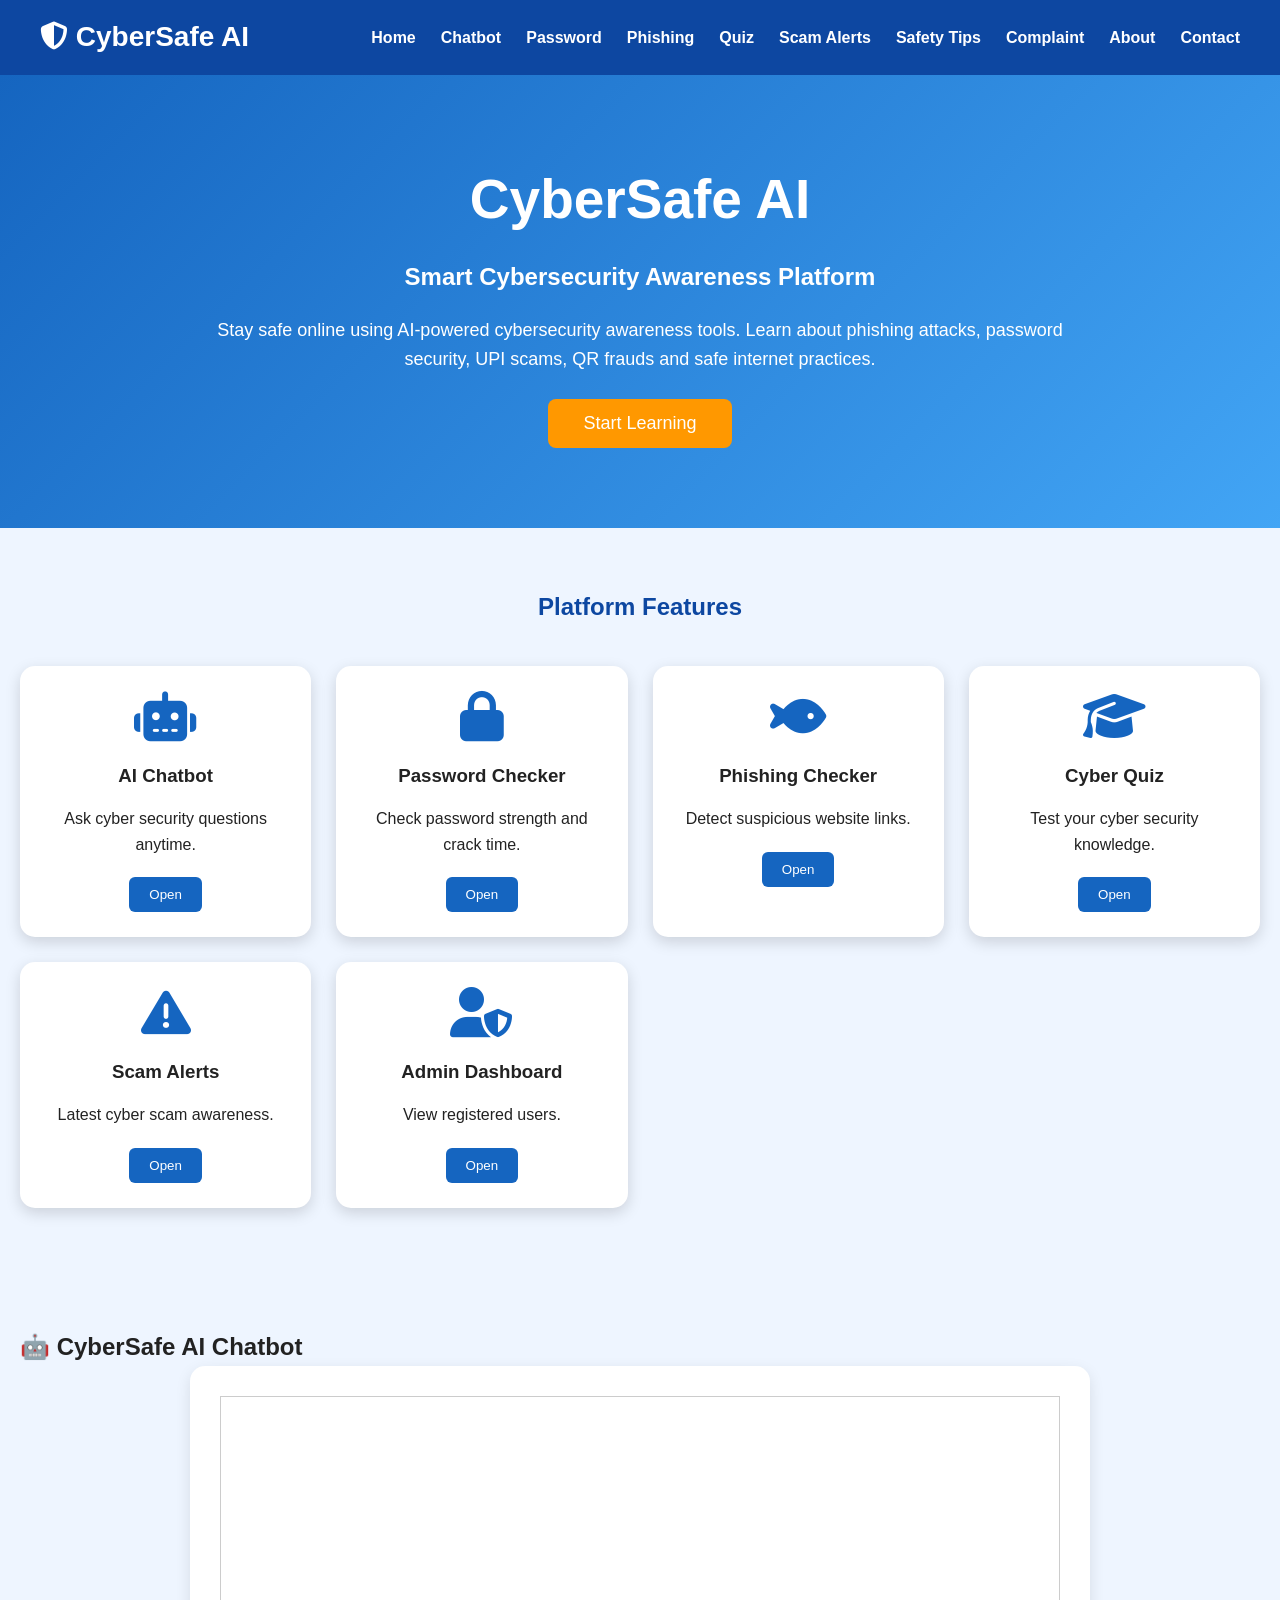
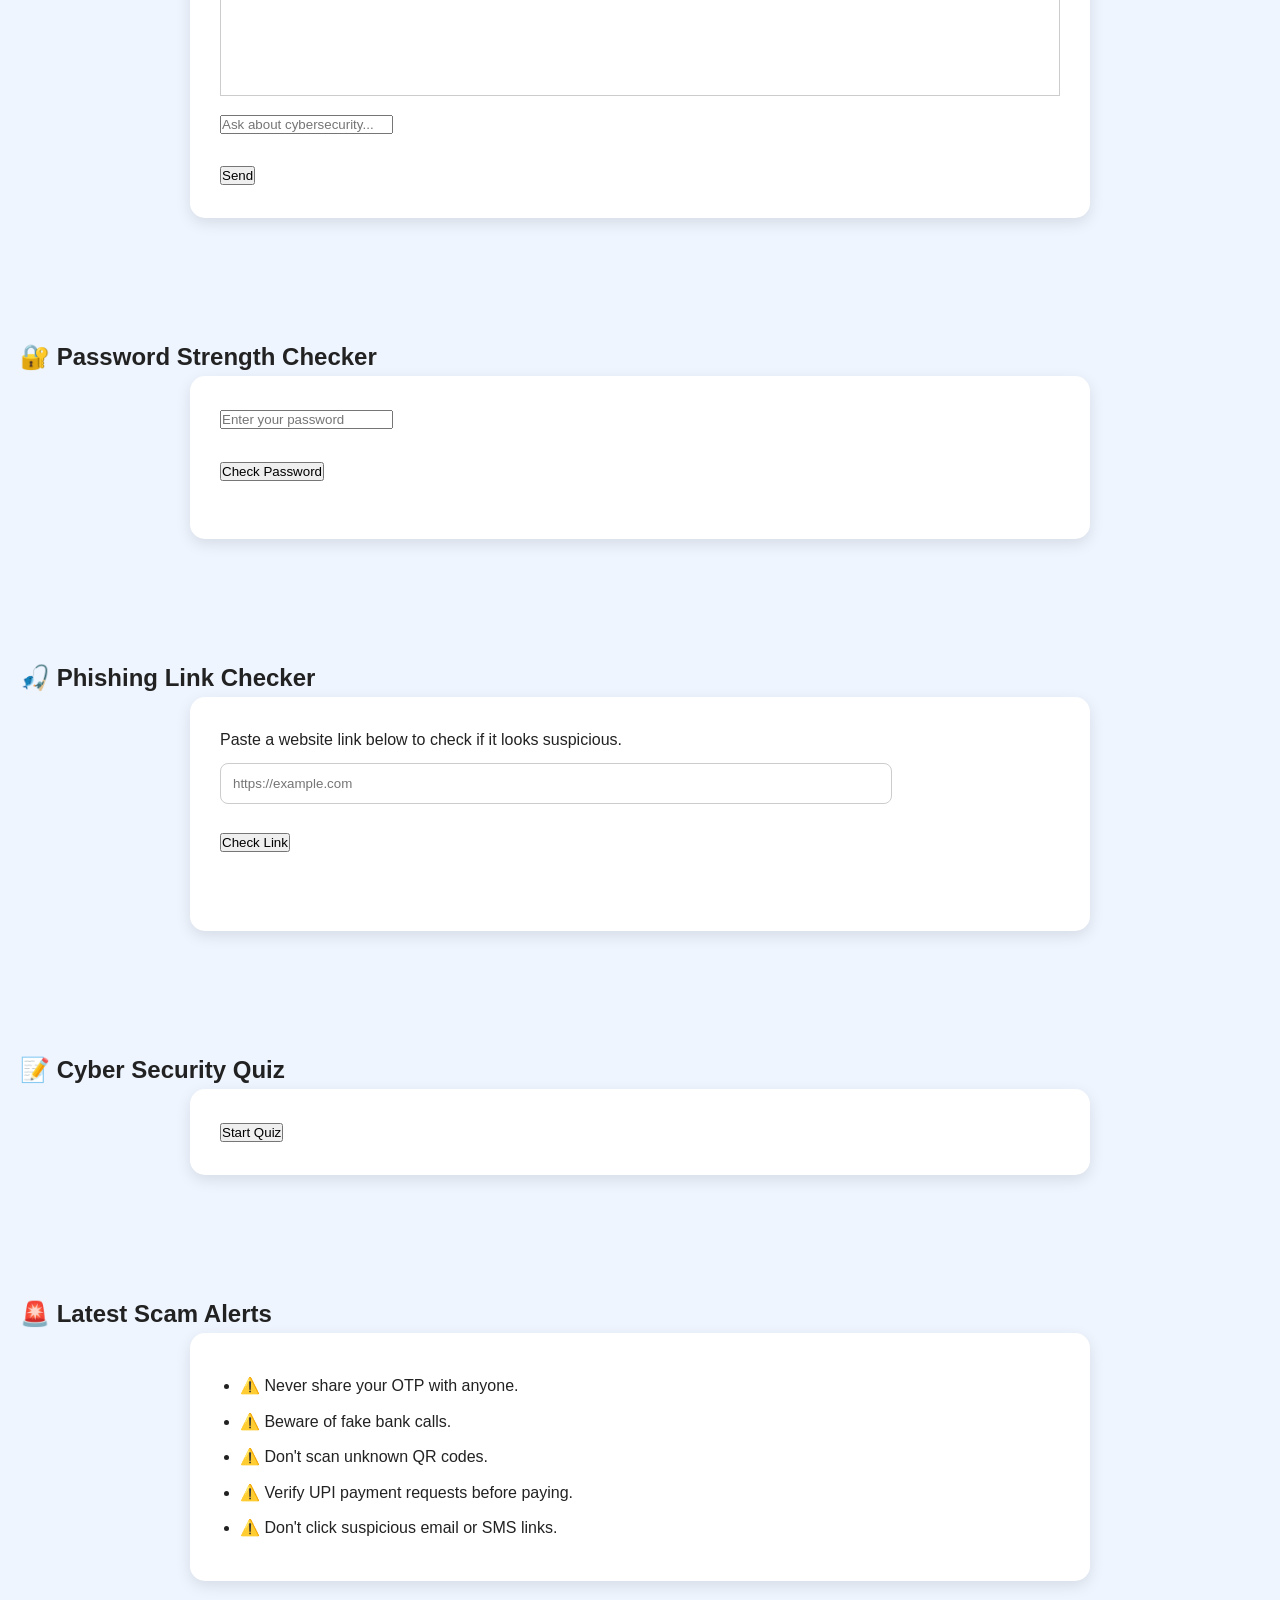
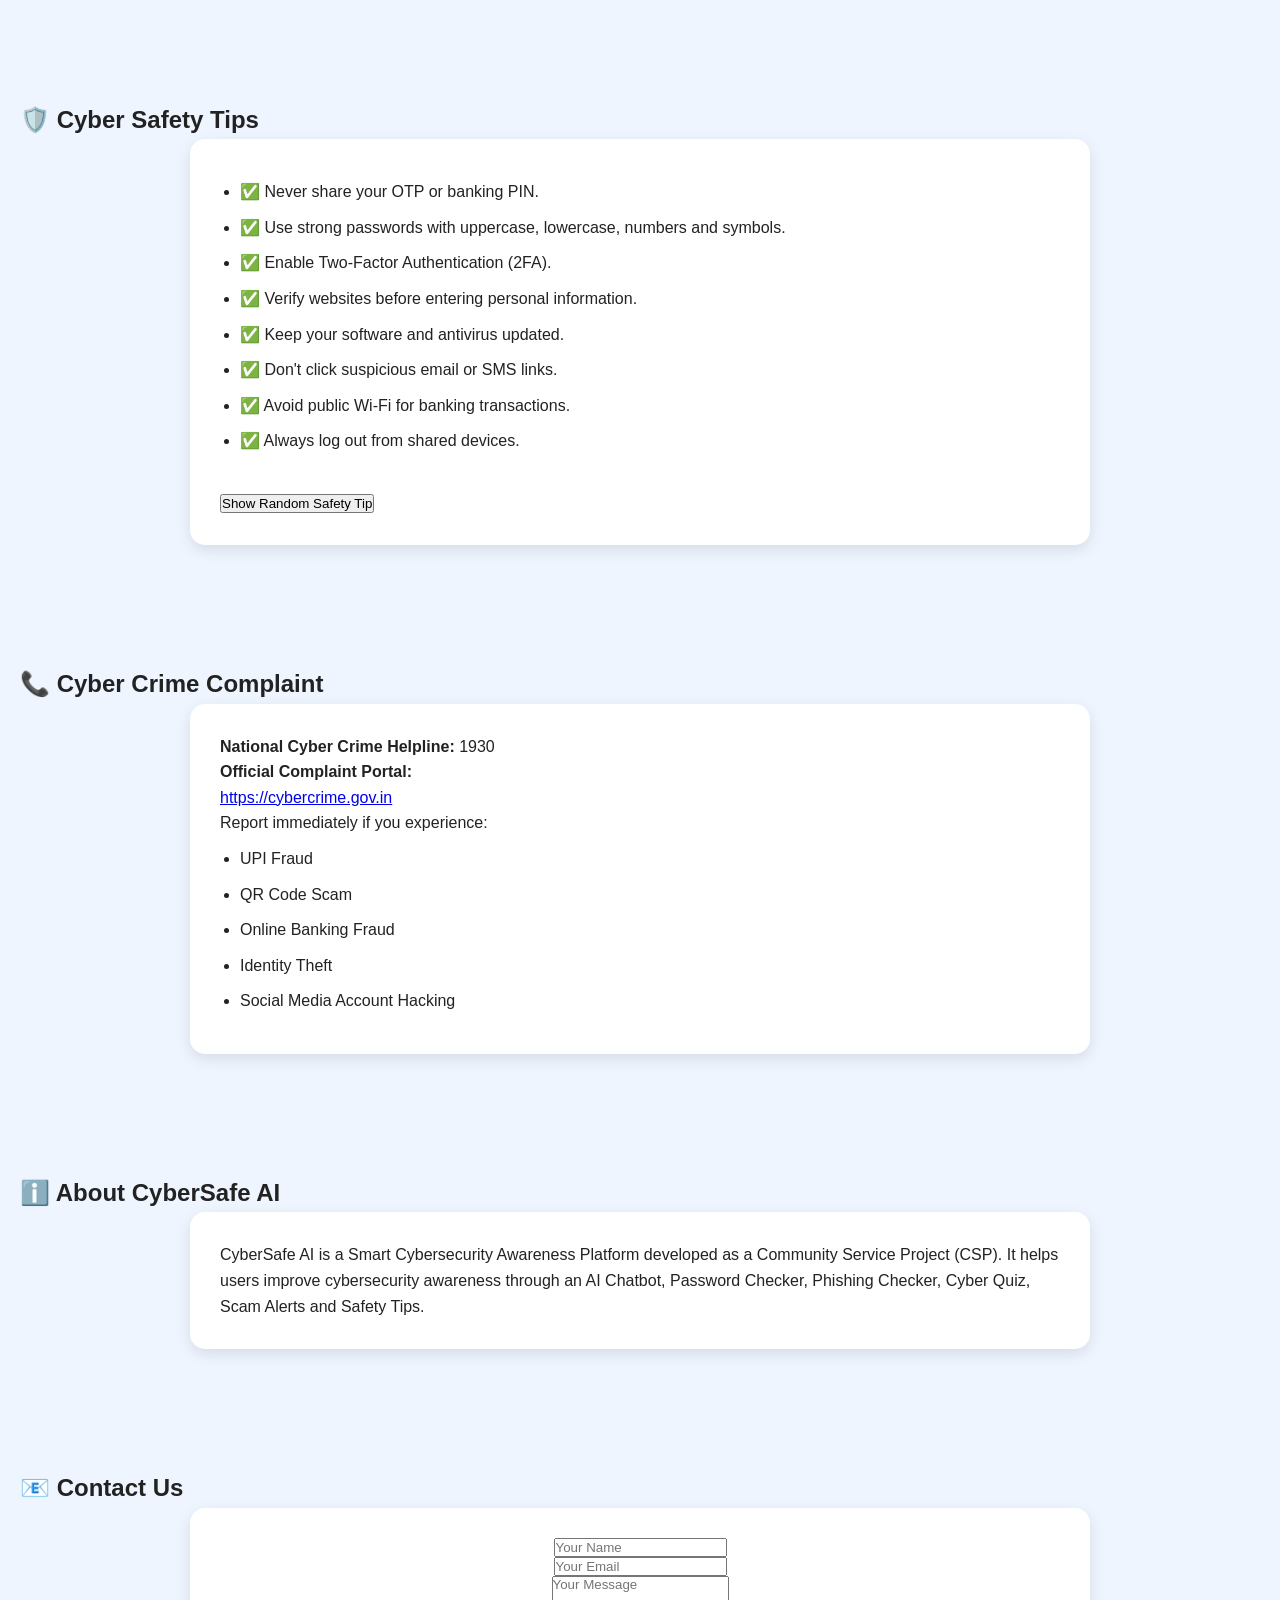
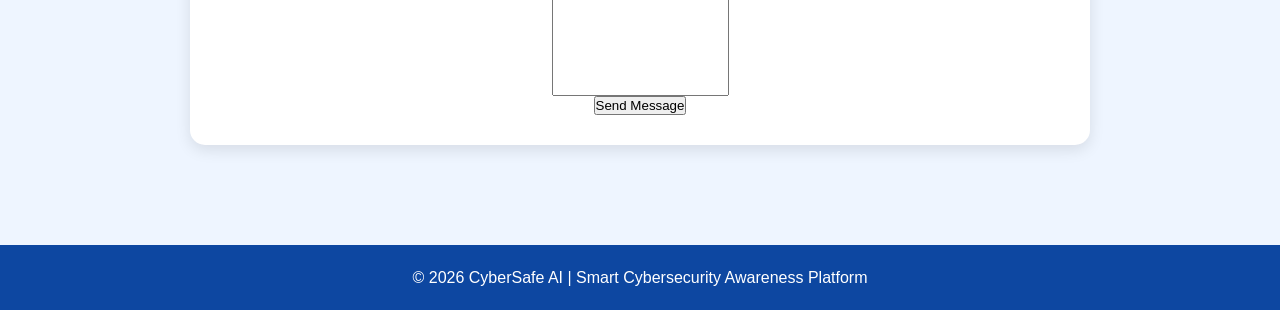
<file: home.html>
<!DOCTYPE html>
<html lang="en">

<head>
<meta charset="UTF-8">
<meta name="viewport" content="width=device-width, initial-scale=1.0">

<title>CyberSafe AI - Smart Cybersecurity Awareness Platform</title>

<link rel="stylesheet" href="style.css">

<link rel="stylesheet"
href="https://cdnjs.cloudflare.com/ajax/libs/font-awesome/6.5.2/css/all.min.css">

</head>

<body>

<!-- ================= HEADER ================= -->

<header>

<nav>

<div class="logo">
<i class="fa-solid fa-shield-halved"></i>
CyberSafe AI
</div>

<ul>

<li><a href="#home">Home</a></li>
<li><a href="#chatbot">Chatbot</a></li>
<li><a href="#password">Password</a></li>
<li><a href="#phishing">Phishing</a></li>
<li><a href="#quiz">Quiz</a></li>
<li><a href="#alerts">Scam Alerts</a></li>
<li><a href="#tips">Safety Tips</a></li>
<li><a href="#complaint">Complaint</a></li>
<li><a href="#about">About</a></li>
<li><a href="#contact">Contact</a></li>

</ul>

</nav>

</header>

<!-- ================= HERO ================= -->

<section id="home" class="hero">

<h1>CyberSafe AI</h1>

<h2>Smart Cybersecurity Awareness Platform</h2>

<p>

Stay safe online using AI-powered cybersecurity awareness tools.
Learn about phishing attacks, password security,
UPI scams, QR frauds and safe internet practices.

</p>

<button onclick="showChat()">

Start Learning

</button>

</section>

<!-- ================= FEATURES ================= -->

<section class="dashboard">

<h2>Platform Features</h2>

<div class="cards">

<div class="card">

<i class="fa-solid fa-robot"></i>

<h3>AI Chatbot</h3>

<p>Ask cyber security questions anytime.</p>

<button onclick="showChat()">

Open

</button>

</div>

<div class="card">

<i class="fa-solid fa-lock"></i>

<h3>Password Checker</h3>

<p>Check password strength and crack time.</p>

<button onclick="showPassword()">

Open

</button>

</div>

<div class="card">

<i class="fa-solid fa-fish"></i>

<h3>Phishing Checker</h3>

<p>Detect suspicious website links.</p>

<button onclick="document.getElementById('phishing').scrollIntoView({behavior:'smooth'})">

Open

</button>

</div>

<div class="card">

<i class="fa-solid fa-graduation-cap"></i>

<h3>Cyber Quiz</h3>

<p>Test your cyber security knowledge.</p>

<button onclick="showQuiz()">

Open

</button>

</div>

<div class="card">

<i class="fa-solid fa-triangle-exclamation"></i>

<h3>Scam Alerts</h3>

<p>Latest cyber scam awareness.</p>

<button onclick="showScam()">

Open

</button>

</div>

<div class="card">

<i class="fa-solid fa-user-shield"></i>

<h3>Admin Dashboard</h3>

<p>View registered users.</p>

<button onclick="window.location.href='admin.html'">

Open

</button>

</div>

</div>

</section>
<!-- ================= CHATBOT ================= -->

<section id="chatbot" class="section">

<h2>🤖 CyberSafe AI Chatbot</h2>

<div class="info-card">

<div id="chatBox" style="height:300px;overflow-y:auto;border:1px solid #ccc;padding:10px;margin-bottom:15px;"></div>

<input
type="text"
id="userInput"
placeholder="Ask about cybersecurity...">

<br><br>

<button onclick="sendMessage()">
Send
</button>

</div>

</section>

<!-- ================= PASSWORD CHECKER ================= -->

<section id="password" class="section">

<h2>🔐 Password Strength Checker</h2>

<div class="info-card">

<input
type="password"
id="passwordInput"
placeholder="Enter your password">

<br><br>

<button onclick="checkPassword()">
Check Password
</button>

<br><br>

<div id="passwordResult"></div>

</div>

</section>

<!-- ================= PHISHING CHECKER ================= -->

<section id="phishing" class="section">

<h2>🎣 Phishing Link Checker</h2>

<div class="info-card">

<p>Paste a website link below to check if it looks suspicious.</p>

<input
type="text"
id="phishingInput"
placeholder="https://example.com">

<br><br>

<button onclick="checkPhishing()">
Check Link
</button>

<br><br>

<div id="phishingResult"></div>

</div>

</section>
<!-- ================= QUIZ ================= -->

<section id="quiz" class="section">

<h2>📝 Cyber Security Quiz</h2>

<div class="info-card">

<div id="quizContainer"></div>

<button onclick="startQuiz()">
Start Quiz
</button>

</div>

</section>

<!-- ================= SCAM ALERTS ================= -->

<section id="alerts" class="section">

<h2>🚨 Latest Scam Alerts</h2>

<div class="info-card">

<ul>

<li>⚠️ Never share your OTP with anyone.</li>

<li>⚠️ Beware of fake bank calls.</li>

<li>⚠️ Don't scan unknown QR codes.</li>

<li>⚠️ Verify UPI payment requests before paying.</li>

<li>⚠️ Don't click suspicious email or SMS links.</li>

</ul>

</div>

</section>

<!-- ================= SAFETY TIPS ================= -->

<section id="tips" class="section">

<h2>🛡️ Cyber Safety Tips</h2>

<div class="info-card">

<ul>

<li>✅ Never share your OTP or banking PIN.</li>

<li>✅ Use strong passwords with uppercase, lowercase, numbers and symbols.</li>

<li>✅ Enable Two-Factor Authentication (2FA).</li>

<li>✅ Verify websites before entering personal information.</li>

<li>✅ Keep your software and antivirus updated.</li>

<li>✅ Don't click suspicious email or SMS links.</li>

<li>✅ Avoid public Wi-Fi for banking transactions.</li>

<li>✅ Always log out from shared devices.</li>

</ul>

<br>

<button onclick="showRandomTip()">

Show Random Safety Tip

</button>

</div>

</section>
<!-- ================= CYBER CRIME COMPLAINT ================= -->

<section id="complaint" class="section">

<h2>📞 Cyber Crime Complaint</h2>

<div class="info-card">

<p><strong>National Cyber Crime Helpline:</strong> 1930</p>

<p>
<strong>Official Complaint Portal:</strong><br>

<a href="https://cybercrime.gov.in" target="_blank">
https://cybercrime.gov.in
</a>

</p>

<p>Report immediately if you experience:</p>

<ul>

<li>UPI Fraud</li>

<li>QR Code Scam</li>

<li>Online Banking Fraud</li>

<li>Identity Theft</li>

<li>Social Media Account Hacking</li>

</ul>

</div>

</section>

<!-- ================= ABOUT ================= -->

<section id="about" class="section">

<h2>ℹ️ About CyberSafe AI</h2>

<div class="info-card">

<p>

CyberSafe AI is a Smart Cybersecurity Awareness Platform
developed as a Community Service Project (CSP).

It helps users improve cybersecurity awareness through
an AI Chatbot, Password Checker, Phishing Checker,
Cyber Quiz, Scam Alerts and Safety Tips.

</p>

</div>

</section>

<!-- ================= CONTACT ================= -->

<section id="contact" class="section">

<h2>📧 Contact Us</h2>

<div class="info-card">

<form>

<input type="text" placeholder="Your Name">

<input type="email" placeholder="Your Email">

<textarea placeholder="Your Message"></textarea>

<button type="submit">
Send Message
</button>

</form>

</div>

</section>

<!-- ================= FOOTER ================= -->

<footer>

<p>

© 2026 CyberSafe AI | Smart Cybersecurity Awareness Platform

</p>

</footer>

<script src="script.js"></script>

</body>
</html>
</file>
<file: style.css>
/* =========================
   CyberSafe AI - style.css
========================= */

*{
margin:0;
padding:0;
box-sizing:border-box;
font-family:Arial,Helvetica,sans-serif;
}

body{
background:#eef5ff;
color:#222;
line-height:1.6;
}

/* Navigation */

header{
background:#0d47a1;
padding:15px 40px;
position:sticky;
top:0;
z-index:1000;
}

nav{
display:flex;
justify-content:space-between;
align-items:center;
}

.logo{
font-size:28px;
font-weight:bold;
color:white;
}

nav ul{
display:flex;
list-style:none;
}

nav ul li{
margin-left:25px;
}

nav ul li a{
text-decoration:none;
color:white;
font-weight:bold;
transition:.3s;
}

nav ul li a:hover{
color:#ffeb3b;
}

/* Hero */

.hero{
text-align:center;
padding:80px 20px;
background:linear-gradient(135deg,#1565c0,#42a5f5);
color:white;
}

.hero h1{
font-size:55px;
margin-bottom:15px;
}

.hero h2{
margin-bottom:20px;
}

.hero p{
width:70%;
margin:auto;
font-size:18px;
margin-bottom:25px;
}

.hero button{
padding:14px 35px;
border:none;
border-radius:8px;
background:#ff9800;
color:white;
font-size:18px;
cursor:pointer;
transition:.3s;
}

.hero button:hover{
background:#e65100;
transform:scale(1.05);
}

/* Dashboard */

.dashboard{
padding:60px 20px;
text-align:center;
}

.dashboard h2{
margin-bottom:40px;
color:#0d47a1;
}

.cards{
display:grid;
grid-template-columns:repeat(auto-fit,minmax(250px,1fr));
gap:25px;
}

.card{
background:white;
padding:25px;
border-radius:15px;
box-shadow:0 5px 15px rgba(0,0,0,.15);
transition:.3s;
}

.card:hover{
transform:translateY(-8px);
}

.card i{
font-size:50px;
color:#1565c0;
margin-bottom:20px;
}

.card h3{
margin-bottom:15px;
}

.card p{
margin-bottom:20px;
}

.card button{
padding:10px 20px;
border:none;
border-radius:6px;
background:#1565c0;
color:white;
cursor:pointer;
}
/* Dynamic Content */

#content{
padding:40px;
text-align:center;
}

#content input,
#content textarea{
width:80%;
max-width:500px;
padding:12px;
margin:10px;
border:1px solid #ccc;
border-radius:8px;
font-size:16px;
}

#content button{
padding:12px 25px;
background:#1565c0;
color:white;
border:none;
border-radius:8px;
cursor:pointer;
margin:10px;
}

#content button:hover{
background:#0d47a1;
}

/* Information Cards */

.section{
padding:60px 20px;
}

.info-card{
background:white;
max-width:900px;
margin:auto;
padding:30px;
border-radius:15px;
box-shadow:0 5px 15px rgba(0,0,0,.1);
}

.info-card ul{
text-align:left;
margin-left:20px;
}

.info-card li{
margin:10px 0;
}

/* Contact Form */

form{
display:flex;
flex-direction:column;
align-items:center;
}

textarea{
height:120px;
resize:none;
}

/* Footer */

footer{
background:#0d47a1;
color:white;
text-align:center;
padding:20px;
margin-top:40px;
}

/* Responsive */

@media(max-width:768px){

nav{
flex-direction:column;
}

nav ul{
flex-direction:column;
margin-top:15px;
}

nav ul li{
margin:10px 0;
}

.hero h1{
font-size:36px;
}

.hero p{
width:95%;
}

}

/* ===============================
   Phishing Checker
================================ */

#phishing input {
    width: 80%;
    padding: 12px;
    margin-top: 10px;
    border-radius: 8px;
    border: 1px solid #ccc;
}

#phishingResult {
    margin-top: 20px;
    font-size: 18px;
}
</file>
